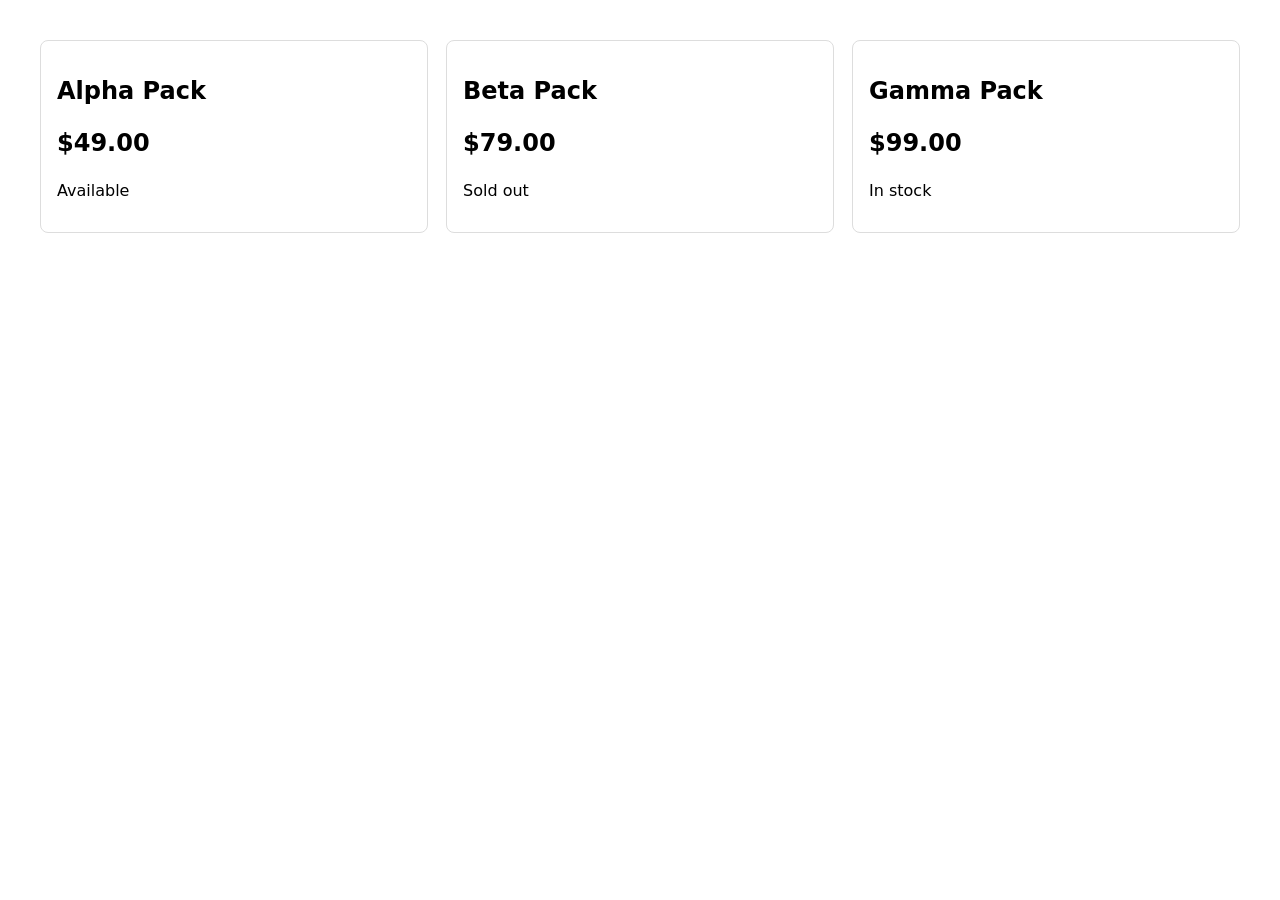
<file: fixtures/grid.html>
<!doctype html>
<html lang="en">
  <head>
    <meta charset="utf-8" />
    <meta name="viewport" content="width=device-width, initial-scale=1" />
    <title>OpenPulse Fixture Grid</title>
    <style>
      body { font-family: system-ui, sans-serif; }
      main { display: grid; grid-template-columns: repeat(3, 1fr); gap: 18px; padding: 32px; }
      article { border: 1px solid #ddd; padding: 16px; border-radius: 8px; }
      .price { font-size: 24px; font-weight: 700; }
    </style>
  </head>
  <body>
    <main>
      <article><h2>Alpha Pack</h2><p class="price">$49.00</p><p>Available</p></article>
      <article><h2>Beta Pack</h2><p class="price">$79.00</p><p>Sold out</p></article>
      <article><h2>Gamma Pack</h2><p class="price">$99.00</p><p>In stock</p></article>
    </main>
  </body>
</html>
</file>
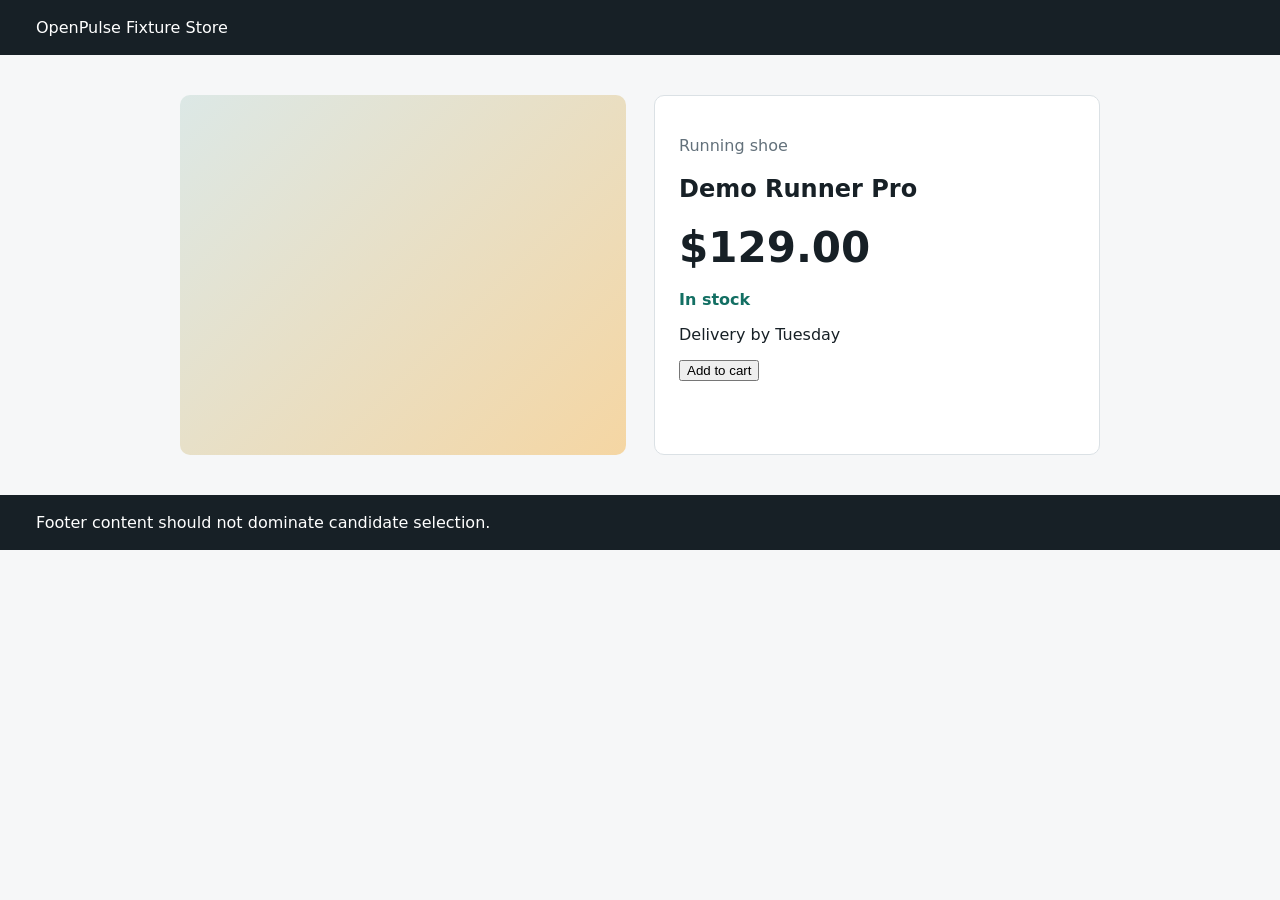
<file: fixtures/product.html>
<!doctype html>
<html lang="en">
  <head>
    <meta charset="utf-8" />
    <meta name="viewport" content="width=device-width, initial-scale=1" />
    <title>OpenPulse Fixture Product</title>
    <style>
      body {
        margin: 0;
        font-family: system-ui, sans-serif;
        background: #f6f7f8;
        color: #172026;
      }
      header,
      footer {
        padding: 18px 36px;
        background: #172026;
        color: white;
      }
      main {
        max-width: 920px;
        margin: 40px auto;
        display: grid;
        grid-template-columns: 1fr 1fr;
        gap: 28px;
      }
      .photo {
        min-height: 360px;
        background: linear-gradient(135deg, #dce8e6, #f5d6a3);
        border-radius: 10px;
      }
      .details {
        background: white;
        border: 1px solid #dbe1e5;
        border-radius: 10px;
        padding: 24px;
      }
      .price {
        font-size: 42px;
        font-weight: 800;
        margin: 18px 0;
      }
      .status {
        color: #136f63;
        font-weight: 700;
      }
      .meta {
        color: #63717b;
      }
    </style>
  </head>
  <body>
    <header>OpenPulse Fixture Store</header>
    <main>
      <div class="photo" aria-label="Product image placeholder"></div>
      <section class="details">
        <p class="meta">Running shoe</p>
        <h1>Demo Runner Pro</h1>
        <p id="price" class="price">$129.00</p>
        <p id="stock" class="status">In stock</p>
        <p>Delivery by Tuesday</p>
        <button>Add to cart</button>
      </section>
    </main>
    <footer>Footer content should not dominate candidate selection.</footer>
  </body>
</html>
</file>
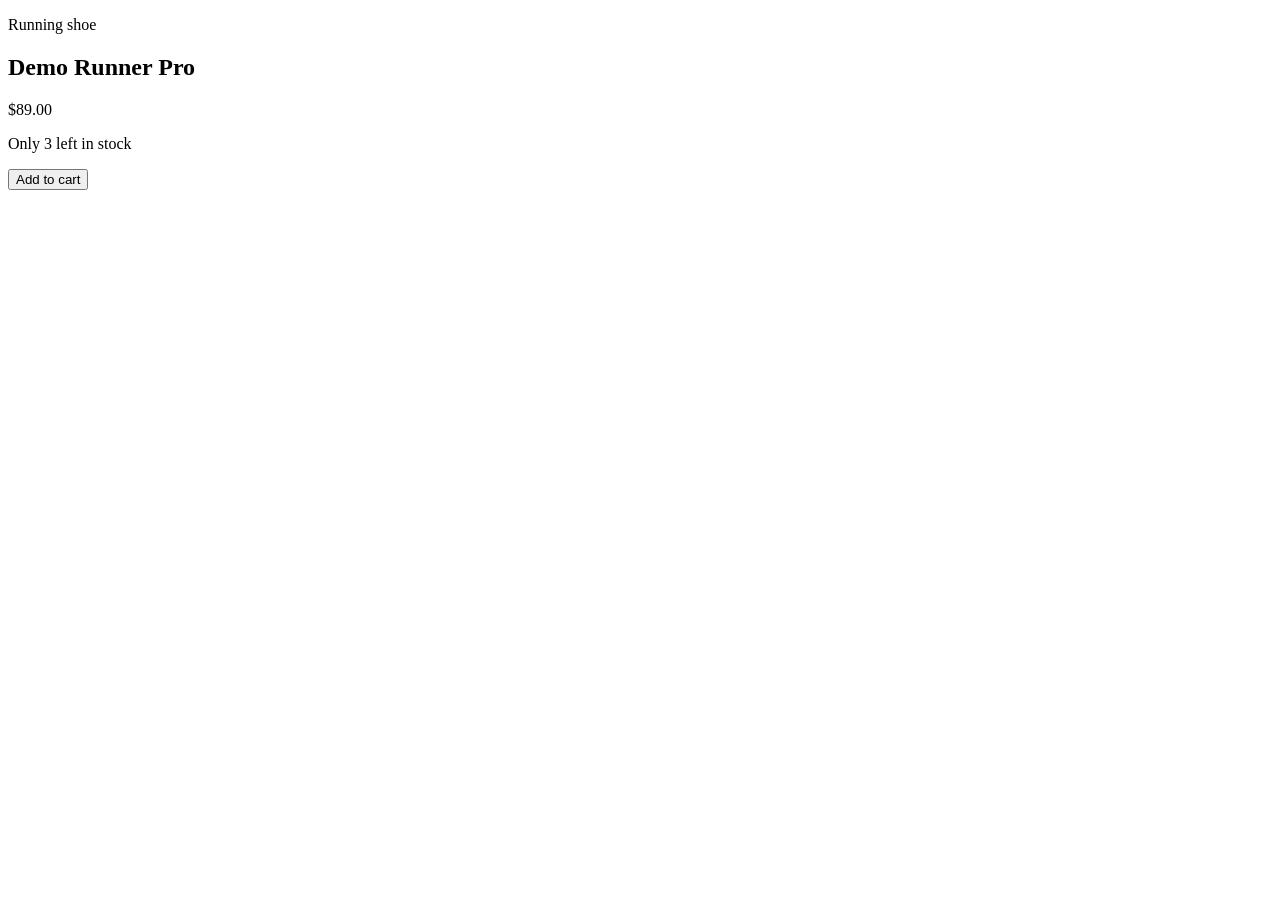
<file: fixtures/product_changed.html>
<!doctype html>
<html lang="en">
  <head>
    <meta charset="utf-8" />
    <meta name="viewport" content="width=device-width, initial-scale=1" />
    <title>OpenPulse Fixture Product Changed</title>
  </head>
  <body>
    <main>
      <section>
        <p>Running shoe</p>
        <h1>Demo Runner Pro</h1>
        <p id="price">$89.00</p>
        <p id="stock">Only 3 left in stock</p>
        <button>Add to cart</button>
      </section>
    </main>
  </body>
</html>
</file>
